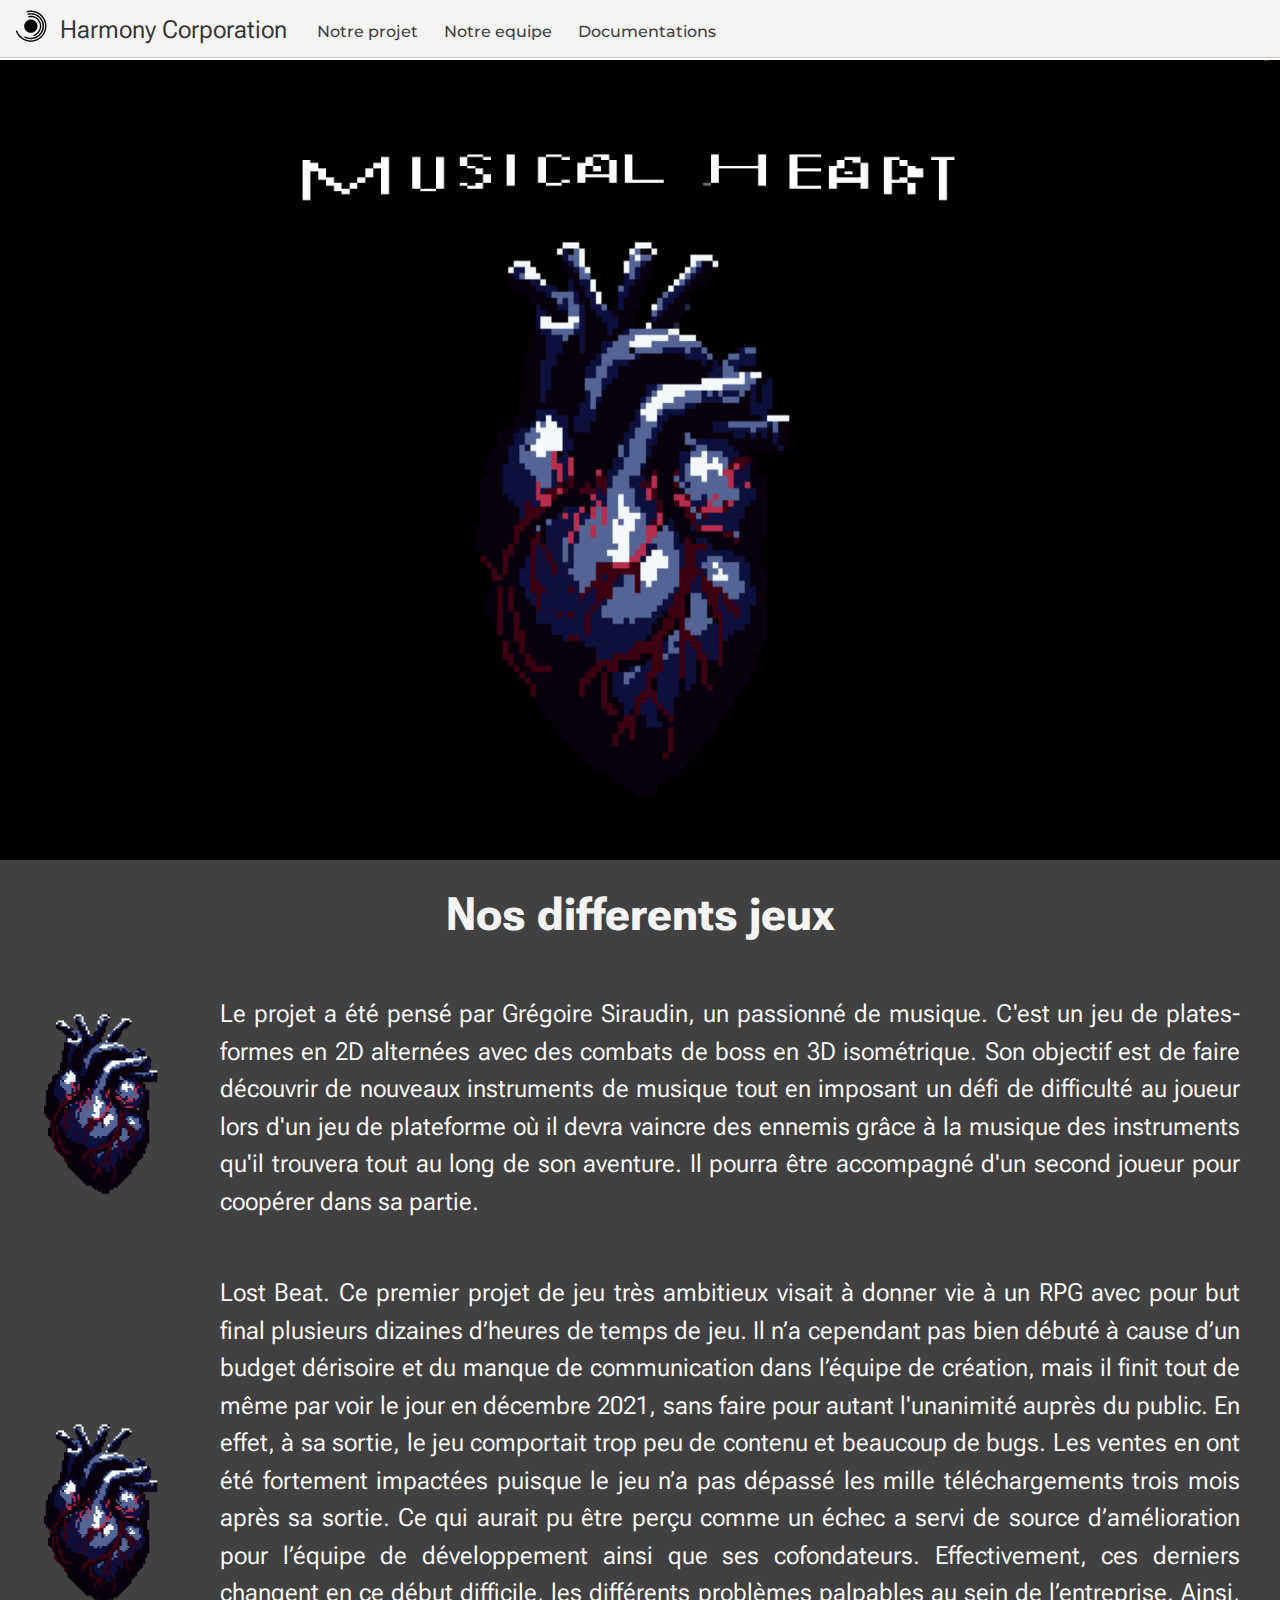
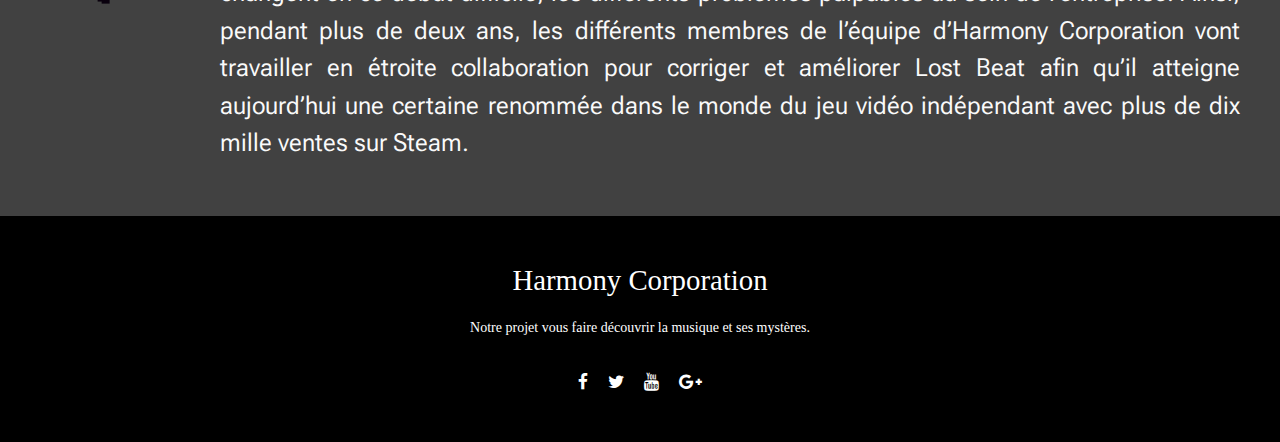
<file: index.html>
<!DOCTYPE html>
<html lang="fr">
<head>
    <meta charset="utf-8">
    <title>Le titre de ma page</title>
    <link rel="manifest" href="manifest.json">
    <link rel="stylesheet" href="css/style.css">
    <link
            href="https://fonts.googleapis.com/css2?family=Montserrat:wght@100;200;300;400;500;600;700;800;900&family=Roboto+Flex:opsz,wght@8..144,100;8..144,300;8..144,500;8..144,700;8..144,900&display=swap"
            rel="stylesheet"
    />
    <link rel="stylesheet" href="https://stackpath.bootstrapcdn.com/font-awesome/4.7.0/css/font-awesome.min.css">


</head>
<body>

<header>
    <nav>
        <a href="index.html" class="nav-icon"
           aria-label="Home page"
           aria-current="page">
            <img src="image/HarmonyCorpLogo.svg"
                 alt="logo">
            <span>Harmony Corporation</span>
        </a>
        <div class="main-navlinks">
            <button class="hamburger" type="button" aria-label="nav" aria-expanded="false">
                <span></span>
                <span></span>
                <span></span>
            </button>
            <div class="navlinks-container">

                <a href="pages/Projet.html">Notre projet</a>
                <a href="pages/equipe.html">Notre equipe</a>
                <a href="pages/documentations.html">Documentations</a>

                <!--<a href="pages/telechargement.html">Telechargement</a>-->
            </div>
        </div>
        <div class="nav-authentification">
            <a href="#" class="sign-user"
               aria-label="">
                <img src="image/user.svg"
                     alt="user-icon">
            </a>
            <!--<div class="sign-button">
                <button type="button">Sign In</button>
                <button type="button">Sign Up</button>

            </div>-->
        </div>

    </nav>

    <script src = "js/script.js"></script>
</header>

<main style="background-color: #414141">
     <div class="home" >
       <h1 class="h1-home"></h1>
    </div>
    <br>
    <h1 style="text-align: center; color: #f4f4f4">Nos differents jeux</h1>
    <br>
    <br>
    <div class="alternance">
        <img src="image/coeur.png" alt="Description de votre image" class="logoG">
        <p class="descriptions">Le projet a été pensé par Grégoire Siraudin, un passionné de musique. C'est un jeu de plates-formes en 2D alternées avec des combats de boss en 3D isométrique. Son objectif est de faire découvrir de nouveaux instruments de musique tout en imposant un défi de difficulté au joueur lors d'un jeu de plateforme où il devra vaincre des ennemis grâce à la musique des instruments qu'il trouvera tout au long de son aventure. Il pourra être accompagné d'un second joueur pour coopérer dans sa partie.</p>
    </div>
    <br>
    <br>
    <div class="alternance">
        <img src="image/coeur.png" alt="Description de votre image" class="logoG">
        <p class="descriptions">Lost Beat. Ce premier projet de jeu très ambitieux visait à donner vie à un RPG avec pour but final plusieurs dizaines d’heures de temps de jeu. Il n’a cependant pas bien débuté à cause d’un budget dérisoire et du manque de communication dans l’équipe de création, mais il finit tout de même par voir le jour en décembre 2021, sans faire pour autant l'unanimité auprès du public. En effet, à sa sortie, le jeu comportait trop peu de contenu et beaucoup de bugs. Les ventes en ont été fortement impactées puisque le jeu n’a pas dépassé les mille téléchargements trois mois après sa sortie.

            Ce qui aurait pu être perçu comme un échec a servi de source d’amélioration pour l’équipe de développement ainsi que ses cofondateurs. Effectivement, ces derniers changent en ce début difficile, les différents problèmes palpables au sein de l’entreprise. Ainsi, pendant plus de deux ans, les différents membres de l’équipe d’Harmony Corporation vont travailler en étroite collaboration pour corriger et améliorer Lost Beat afin qu’il atteigne aujourd’hui une certaine renommée dans le monde du jeu vidéo indépendant avec plus de dix mille ventes sur Steam.</p>
    </div>
    <br>
    <br>

</main>

<footer>
    <div class="footer-content">
        <h3>Harmony Corporation</h3>
        <p> Notre projet vous faire découvrir la musique et ses mystères. </p>
        <ul class="social">
            <li><a href="#"><i class="fa fa-facebook"></i></a> </li>
            <li><a href="#"><i class="fa fa-twitter"></i></a> </li>
            <li><a href="#"><i class="fa fa-youtube"></i></a> </li>
            <li><a href="#"><i class="fa fa-google-plus"></i></a> </li>
        </ul>
    </div>
</footer>

<script type="text/javascript">
    (function(d, t) {
        var v = d.createElement(t), s = d.getElementsByTagName(t)[0];
        v.onload = function() {
            window.voiceflow.chat.load({
                verify: { projectID: '674d5955fc4ca4d0ba5dff01' },
                url: 'https://general-runtime.voiceflow.com',
                versionID: 'production'
            });
        }
        v.src = "https://cdn.voiceflow.com/widget/bundle.mjs"; v.type = "text/javascript"; s.parentNode.insertBefore(v, s);
    })(document, 'script');
</script>

</body>

<script>
    if('serviceWorker'in navigator){
        window.addEventListener('load',function(){
            navigator.serviceWorker.register('/service-worker.js').then(function(){
                console.log('ServiceWorker is load');
            })
        })
    }
</script>

</html>
</file>
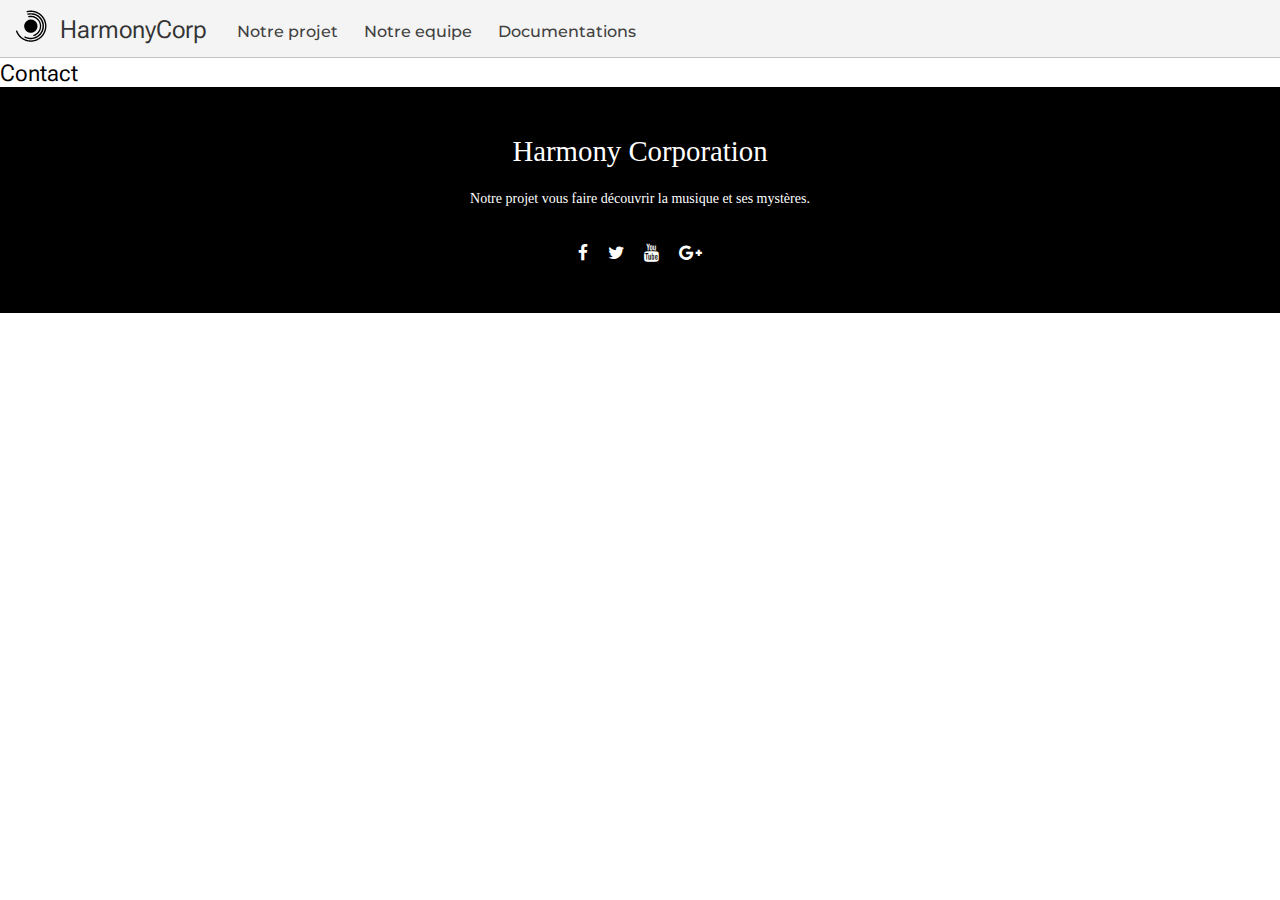
<file: pages/contact.html>
<!DOCTYPE html>
<html lang="en">
<head>
    <meta charset="UTF-8">
    <title>Contact</title>
    <link rel="stylesheet" href="../css/style.css">
    <link
            href="https://fonts.googleapis.com/css2?family=Montserrat:wght@100;200;300;400;500;600;700;800;900&family=Roboto+Flex:opsz,wght@8..144,100;8..144,300;8..144,500;8..144,700;8..144,900&display=swap"
            rel="stylesheet"
    />
    <link rel="stylesheet" href="https://stackpath.bootstrapcdn.com/font-awesome/4.7.0/css/font-awesome.min.css">

</head>

<body>
<header>
    <nav>
        <a href="../index.html" class="nav-icon"
           aria-label="Home page"
           aria-current="page">
            <img src="../image/HarmonyCorpLogo.svg"
                 alt="logo">
            <span>HarmonyCorp</span>
        </a>
        <div class="main-navlinks">
            <button class="hamburger" type="button" aria-label="nav" aria-expanded="false">
                <span></span>
                <span></span>
                <span></span>
            </button>
            <div class="navlinks-container">

                <a href="../pages/Projet.html">Notre projet</a>
                <a href="../pages/equipe.html">Notre equipe</a>
                <a href=../pages/documentations.html>Documentations</a>

                <!--<a href="pages/telechargement.html">Telechargement</a>-->
            </div>
        </div>
        <div class="nav-authentification">
            <a href="#" class="sign-user"
               aria-label="">
                <img src="../image/user.svg"
                     alt="user-icon">
            </a>
           <!--<div class="sign-button">
                <button type="button">Sign In</button>
                <button type="button">Sign Up</button>

            </div>-->
        </div>

    </nav>

    <script src = "/js/script.js"></script>
</header>
    <a>Contact</a>

<footer>
    <div class="footer-content">
        <h3>Harmony Corporation</h3>
        <p> Notre projet vous faire découvrir la musique et ses mystères. </p>
        <ul class="social">
            <li><a href="#"><i class="fa fa-facebook"></i></a> </li>
            <li><a href="#"><i class="fa fa-twitter"></i></a> </li>
            <li><a href="#"><i class="fa fa-youtube"></i></a> </li>
            <li><a href="#"><i class="fa fa-google-plus"></i></a> </li>
        </ul>
    </div>
</footer>

<script type="text/javascript">
    (function(d, t) {
        var v = d.createElement(t), s = d.getElementsByTagName(t)[0];
        v.onload = function() {
            window.voiceflow.chat.load({
                verify: { projectID: '674d5955fc4ca4d0ba5dff01' },
                url: 'https://general-runtime.voiceflow.com',
                versionID: 'production'
            });
        }
        v.src = "https://cdn.voiceflow.com/widget/bundle.mjs"; v.type = "text/javascript"; s.parentNode.insertBefore(v, s);
    })(document, 'script');
</script>

</body>
</html>
</file>
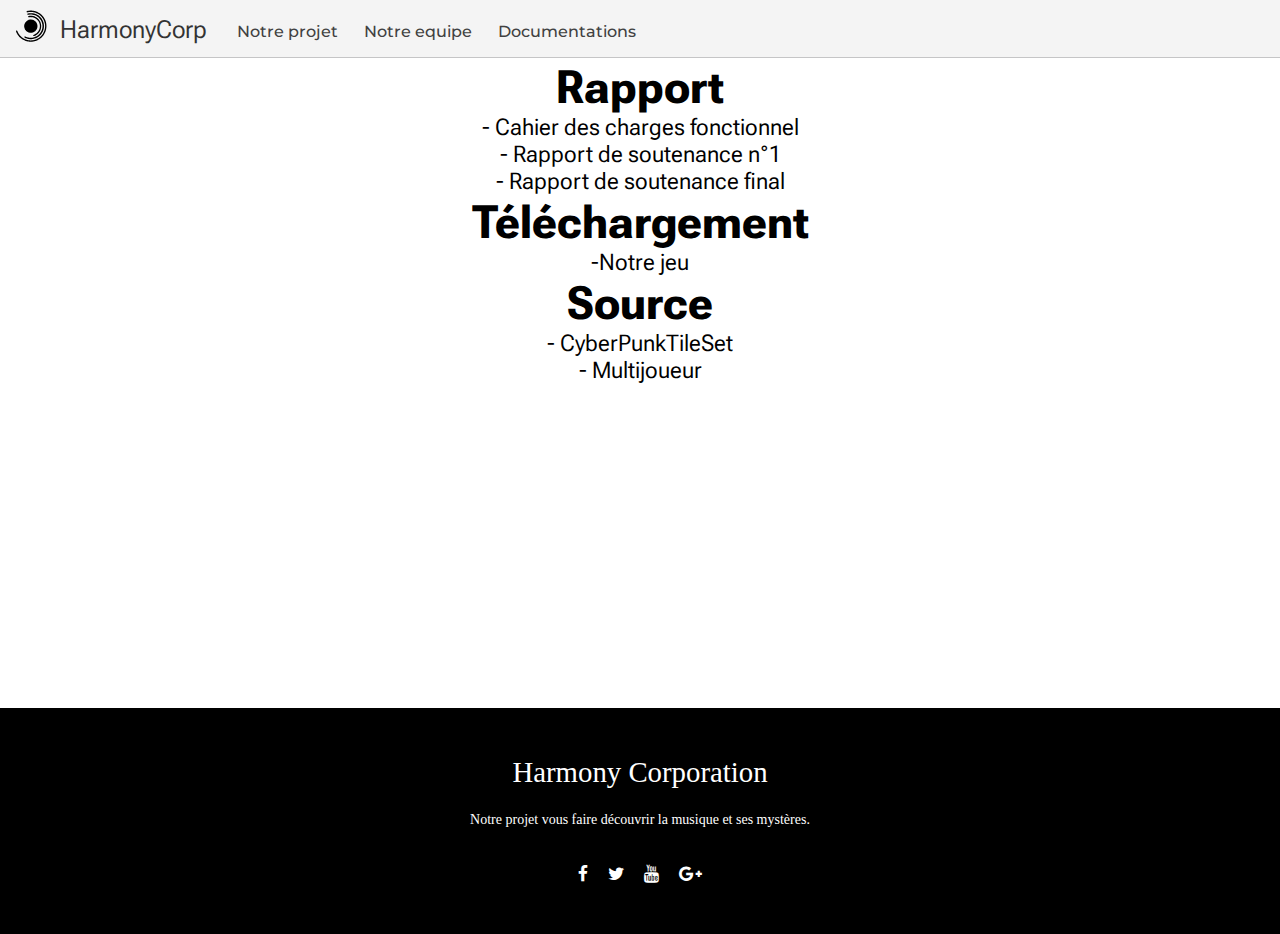
<file: pages/documentations.html>
<!DOCTYPE html>
<html lang="en">
<head>
    <meta charset="UTF-8">
    <title>Documentations</title>
    <link rel="stylesheet" href="../css/style.css">
    <link
            href="https://fonts.googleapis.com/css2?family=Montserrat:wght@100;200;300;400;500;600;700;800;900&family=Roboto+Flex:opsz,wght@8..144,100;8..144,300;8..144,500;8..144,700;8..144,900&display=swap"
            rel="stylesheet"
    />
    <link rel="stylesheet" href="https://stackpath.bootstrapcdn.com/font-awesome/4.7.0/css/font-awesome.min.css">

</head>

<body>
<header>
    <nav>
        <a href="../index.html" class="nav-icon"
           aria-label="Home page"
           aria-current="page">
            <img src="../image/HarmonyCorpLogo.svg"
                 alt="logo">
            <span>HarmonyCorp</span>
        </a>
        <div class="main-navlinks">
            <button class="hamburger" type="button" aria-label="nav" aria-expanded="false">
                <span></span>
                <span></span>
                <span></span>
            </button>
            <div class="navlinks-container">

                <a href="../pages/Projet.html">Notre projet</a>
                <a href="../pages/equipe.html">Notre equipe</a>
                <a href="documentations.html">Documentations</a>

                <!--<a href="pages/telechargement.html">Telechargement</a>-->
            </div>
        </div>
        <div class="nav-authentification">
            <a href="#" class="sign-user"
               aria-label="">
                <img src="../image/user.svg"
                     alt="user-icon">
            </a>
            <!--<div class="sign-button">
               <button type="button">Sign In</button>
               <button type="button">Sign Up</button>

           </div>-->
        </div>

    </nav>

    <script src = "/js/script.js"></script>
</header>
<main>
    <div style="text-align: center">
        <h1 style="text-align: center"> Rapport</h1>
            <a href="../doc/Cahier_des_charges_fonctionnel.pdf" style="text-decoration: none ; color: black ;text-align: center">- Cahier des charges fonctionnel  </a>
        <br>
        <a href="../doc/Rapport_de_Soutenance_1.pdf" style="text-decoration: none ; color: black ;text-align: center">- Rapport de soutenance n°1 </a>

         <br>
        <a href="../doc/Rapport_de_Soutenance_3Final-3.pdf" style="text-decoration: none ; color: black ;text-align: center">- Rapport de soutenance final </a>
        <br>
        <h1 style="text-align: center"> Téléchargement </h1>
        <a href="https://drive.google.com/file/d/189nnFJ7jQAyJ2rI5WphF1dJAyXMSBWk1/view?usp=drive_link" style="text-decoration: none ; color: black ;text-align: center">-Notre jeu </a>





        <h1 style="text-align: center"> Source </h1>
        <a href="https://chroma-dave.itch.io/neon-city-pixel-art-pack-main-character-1" style="text-decoration: none ; color: black;text-align: center">- CyberPunkTileSet </a>
        <br>
        <a href="https://docs.godotengine.org/en/stable/tutorials/networking/high_level_multiplayer.html" style="text-decoration: none ; color: black;text-align: center">- Multijoueur </a>
        <br>

        <br>
        <br>
        <br>

        <br>
        <br>
        <br>
        <br>
        <br>
        <br>
        <br>
        <br>
        <br>





    </div>
</main>

<footer>
    <div class="footer-content">
        <h3>Harmony Corporation</h3>
        <p> Notre projet vous faire découvrir la musique et ses mystères. </p>
        <ul class="social">
            <li><a href="#"><i class="fa fa-facebook"></i></a> </li>
            <li><a href="#"><i class="fa fa-twitter"></i></a> </li>
            <li><a href="#"><i class="fa fa-youtube"></i></a> </li>
            <li><a href="#"><i class="fa fa-google-plus"></i></a> </li>
        </ul>
    </div>
</footer>
<script type="text/javascript">
    (function(d, t) {
        var v = d.createElement(t), s = d.getElementsByTagName(t)[0];
        v.onload = function() {
            window.voiceflow.chat.load({
                verify: { projectID: '674d5955fc4ca4d0ba5dff01' },
                url: 'https://general-runtime.voiceflow.com',
                versionID: 'production'
            });
        }
        v.src = "https://cdn.voiceflow.com/widget/bundle.mjs"; v.type = "text/javascript"; s.parentNode.insertBefore(v, s);
    })(document, 'script');
</script>
</body>
</html>
</file>
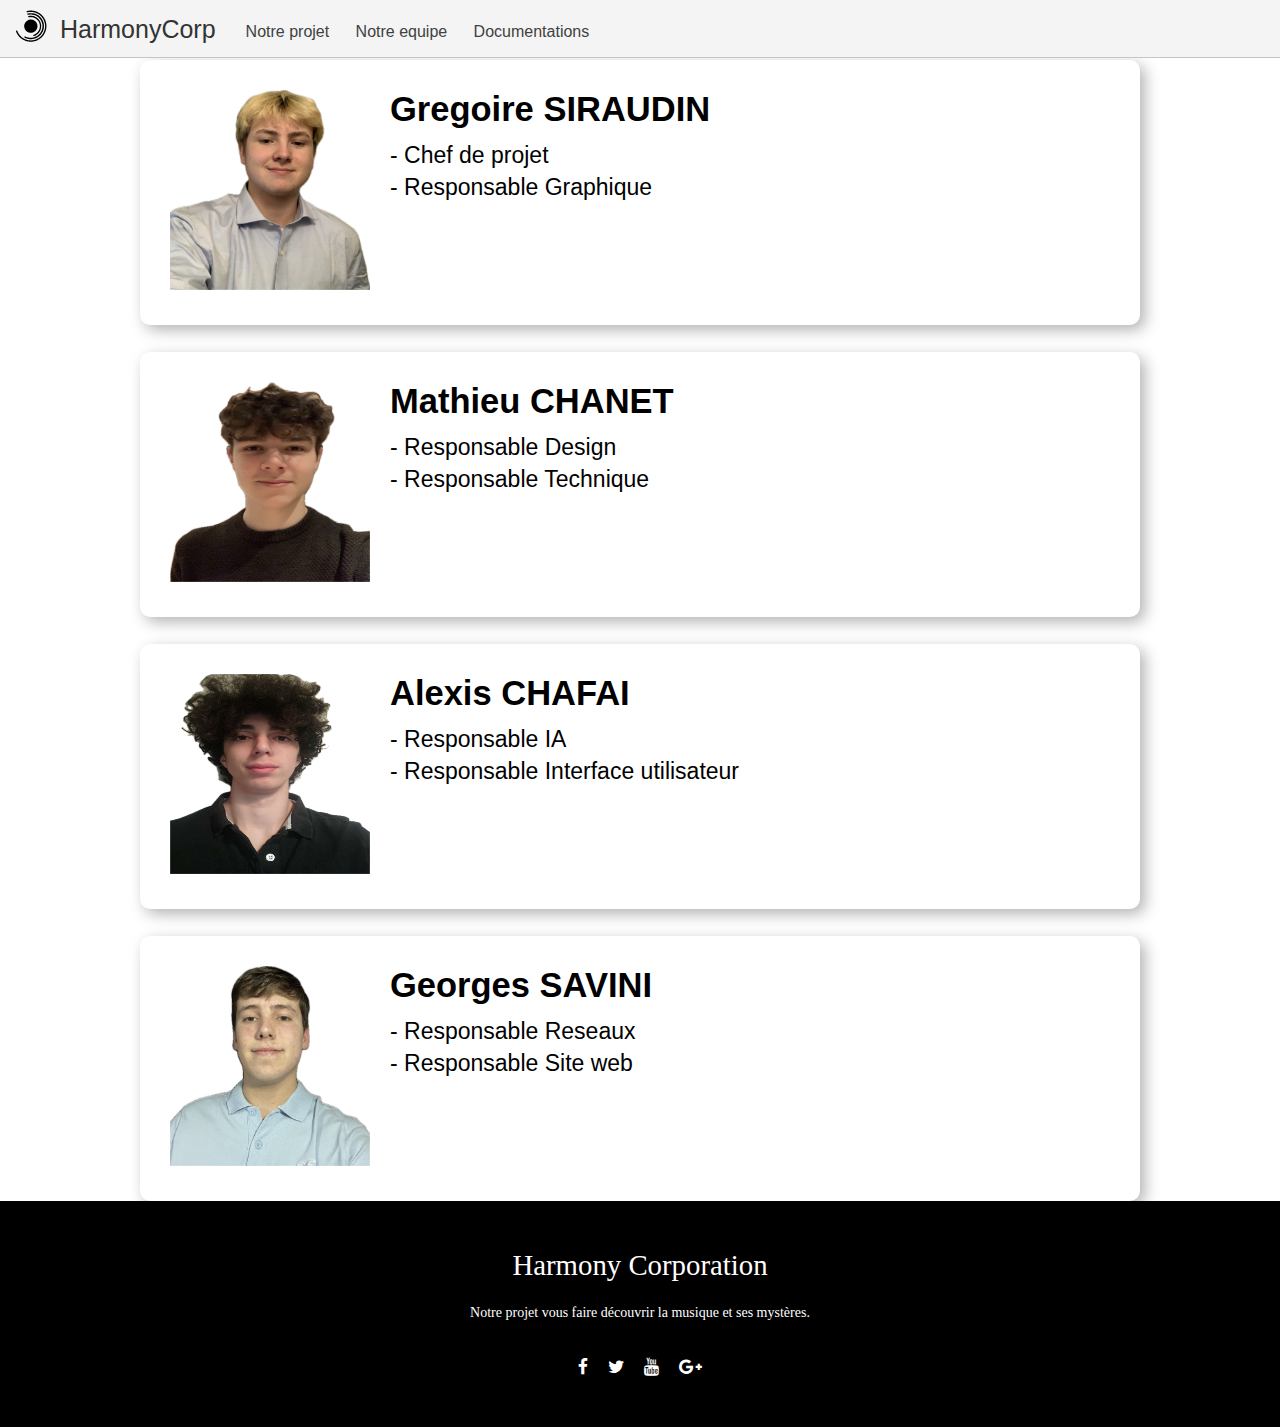
<file: pages/equipe.html>
<!DOCTYPE html>
<html lang="en">
<head>
    <meta charset="UTF-8">
    <title>Notre-equipe</title>
    <link rel="stylesheet" href="../css/style.css">
    <link rel="stylesheet" href="https://stackpath.bootstrapcdn.com/font-awesome/4.7.0/css/font-awesome.min.css">


</head>


<body>

<header>
    <nav>
        <a href="../index.html" class="nav-icon"
           aria-label="Home page"
           aria-current="page">
            <img src="../image/HarmonyCorpLogo.svg"
                 alt="logo">
            <span>HarmonyCorp</span>
        </a>
        <div class="main-navlinks">
            <button class="hamburger" type="button" aria-label="nav" aria-expanded="false">
                <span></span>
                <span></span>
                <span></span>
            </button>
            <div class="navlinks-container">

                <a href="../pages/Projet.html">Notre projet</a>
                <a href="../pages/equipe.html">Notre equipe</a>
                <a href="../pages/documentations.html">Documentations</a>

                <!--<a href="pages/telechargement.html">Telechargement</a>-->
            </div>
        </div>
        <div class="nav-authentification">
            <a href="#" class="sign-user"
               aria-label="">
                <img src="../image/user.svg"
                     alt="user-icon">
            </a>
            <!--<div class="sign-button">
               <button type="button">Sign In</button>
               <button type="button">Sign Up</button>

           </div>-->
        </div>

    </nav>

    <script src = "/js/script.js"></script>
</header>

<main >

   <article class="contenue">
       <img class="equipier" src="../image/gregoire.jpg" alt="personne">
       <h2>Gregoire SIRAUDIN</h2>
       <p> - Chef de projet </p>
       <p> - Responsable Graphique</p>
   </article>
    <br>
    <article class="contenue">
        <img class="equipier" src="../image/mathieu.jpg" alt="personne">
        <h2>Mathieu CHANET</h2>
        <p>- Responsable Design </p>
        <p>- Responsable Technique</p>
        <p></p>
    </article>

    <br>
    <article class="contenue">
        <img class="equipier" src="../image/alexis.jpg" alt="personne">
    <h2>Alexis CHAFAI</h2>

    <p> - Responsable IA</p>
        <p>- Responsable Interface utilisateur</p>
    </article>
    <br>
    <article class="contenue">
        <img class="equipier" src="../image/georges.jpg" alt="personne">
        <h2>Georges SAVINI</h2>
        <p> - Responsable Reseaux</p>
        <p>- Responsable Site web</p>
    </article>



</main>

<footer>
    <div class="footer-content">
        <h3>Harmony Corporation</h3>
        <p> Notre projet vous faire découvrir la musique et ses mystères. </p>
        <ul class="social">
            <li><a href="#"><i class="fa fa-facebook"></i></a> </li>
            <li><a href="#"><i class="fa fa-twitter"></i></a> </li>
            <li><a href="#"><i class="fa fa-youtube"></i></a> </li>
            <li><a href="#"><i class="fa fa-google-plus"></i></a> </li>
        </ul>
    </div>
</footer>
<script type="text/javascript">
    (function(d, t) {
        var v = d.createElement(t), s = d.getElementsByTagName(t)[0];
        v.onload = function() {
            window.voiceflow.chat.load({
                verify: { projectID: '674d5955fc4ca4d0ba5dff01' },
                url: 'https://general-runtime.voiceflow.com',
                versionID: 'production'
            });
        }
        v.src = "https://cdn.voiceflow.com/widget/bundle.mjs"; v.type = "text/javascript"; s.parentNode.insertBefore(v, s);
    })(document, 'script');
</script>

</body>

</html>
</file>
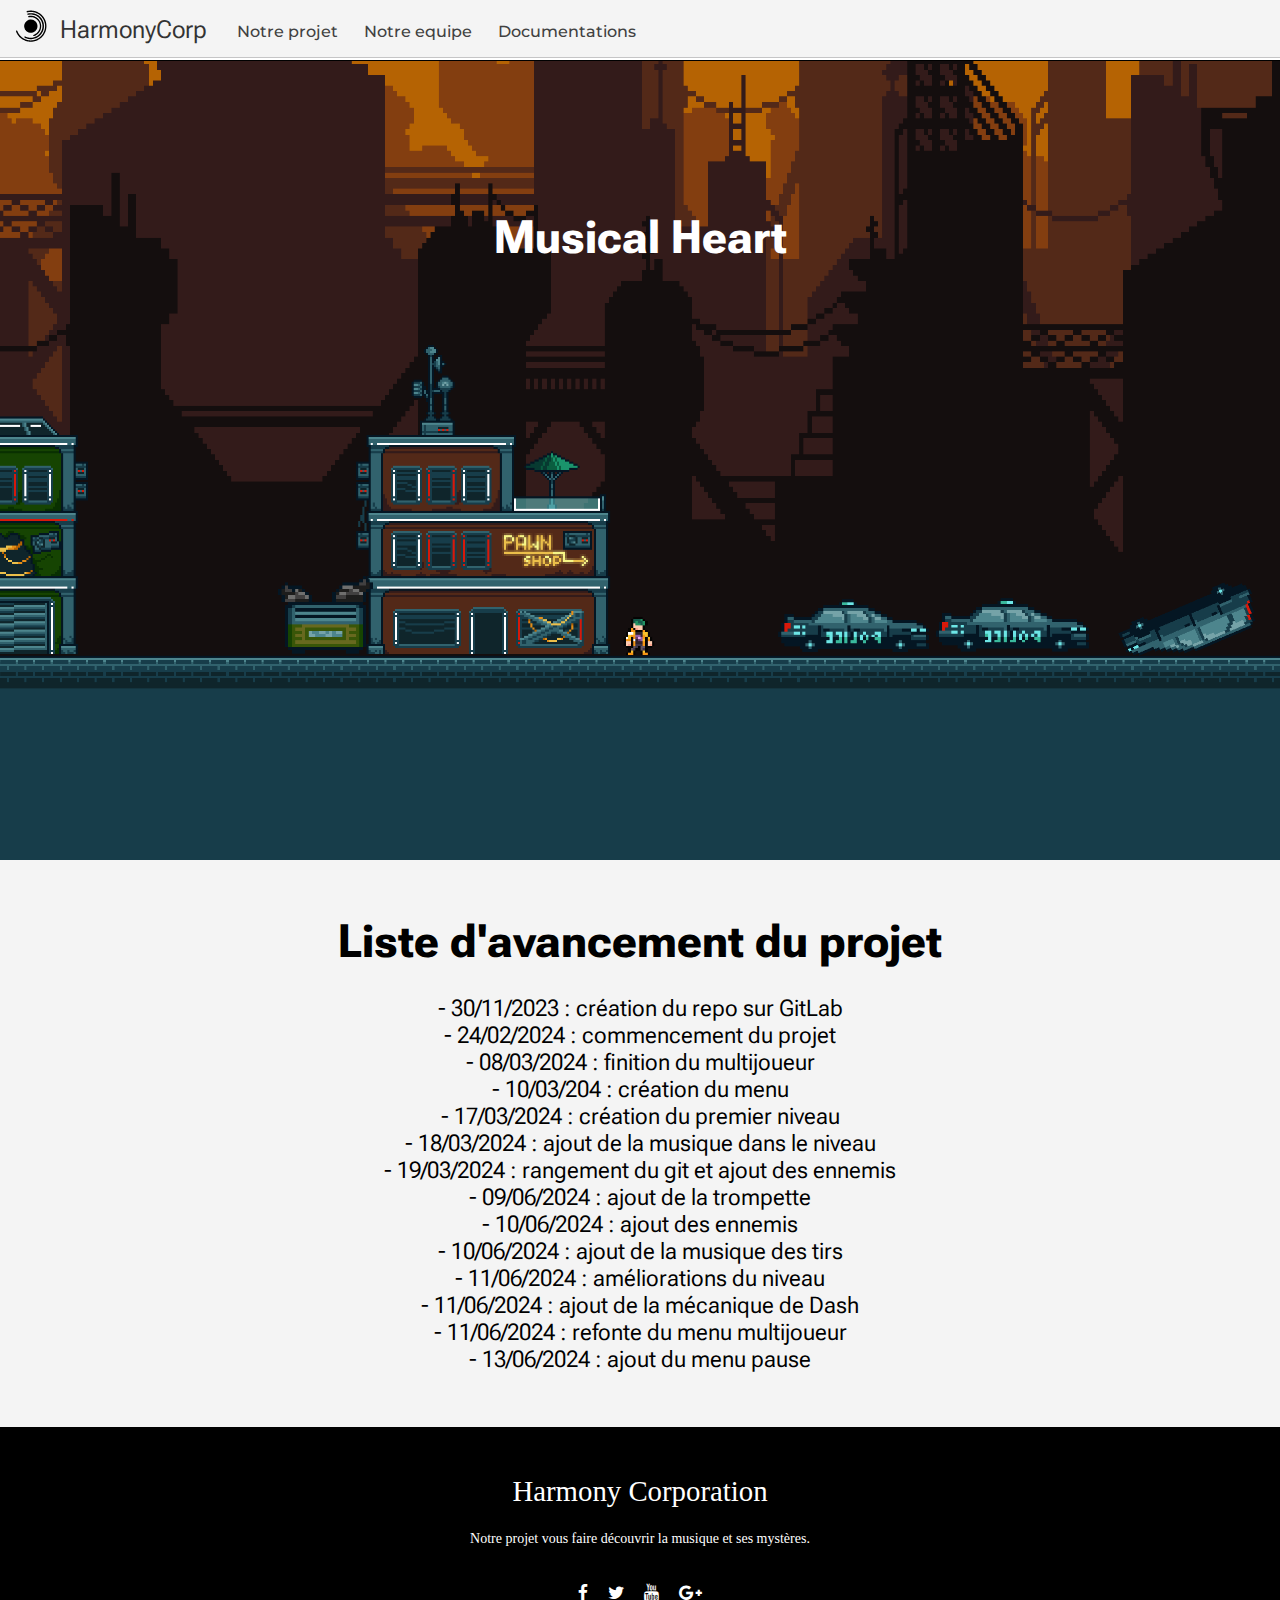
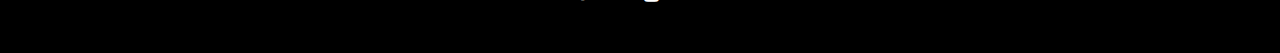
<file: pages/Projet.html>
<!DOCTYPE html>
<html lang="en">
<head>
    <meta charset="UTF-8">
    <title>Projet</title>
    <link rel="stylesheet" href="../css/style.css">
    <link
            href="https://fonts.googleapis.com/css2?family=Montserrat:wght@100;200;300;400;500;600;700;800;900&family=Roboto+Flex:opsz,wght@8..144,100;8..144,300;8..144,500;8..144,700;8..144,900&display=swap"
            rel="stylesheet"
    />
    <link rel="stylesheet" href="https://stackpath.bootstrapcdn.com/font-awesome/4.7.0/css/font-awesome.min.css">

</head>


<body>
<header>
    <nav>
        <a href="../index.html" class="nav-icon"
           aria-label="Home page"
           aria-current="page">
            <img src="../image/HarmonyCorpLogo.svg"
                 alt="logo">
            <span>HarmonyCorp</span>
        </a>
        <div class="main-navlinks">
            <button class="hamburger" type="button" aria-label="nav" aria-expanded="false">
                <span></span>
                <span></span>
                <span></span>
            </button>
            <div class="navlinks-container">

                <a href="Projet.html">Notre projet</a>
                <a href="../pages/equipe.html">Notre equipe</a>
                <a href="../pages/documentations.html">Documentations</a>

                <!--<a href="pages/telechargement.html">Telechargement</a>-->
            </div>
        </div>
        <div class="nav-authentification">
            <a href="#" class="sign-user"
               aria-label="">
                <img src="../image/user.svg"
                     alt="user-icon">
            </a>
            <!--<div class="sign-button">
                <button type="button">Sign In</button>
                <button type="button">Sign Up</button>

            </div>-->
        </div>

    </nav>

    <script src = "/js/script.js"></script>
</header>
<main>

    <div class="Projet">
        <h1 class="h1-home"> Musical Heart</h1>
    </div>
    <div style="background-color: #f4f4f4">
        <br>
        <br>
        <h1 style="text-align: center"> Liste d'avancement du projet </h1>
        <br>
        <ul style="text-align: center">

            <li>- 30/11/2023 : création du repo sur GitLab</li>
            <li>- 24/02/2024 : commencement du projet </li>
            <li>- 08/03/2024 : finition du multijoueur</li>
            <li>- 10/03/204 : création du menu</li>
            <li>- 17/03/2024 : création du premier niveau</li>
            <li>- 18/03/2024 : ajout de la musique dans le niveau</li>
            <li>- 19/03/2024 : rangement du git et ajout des ennemis</li>
            <li>- 09/06/2024 : ajout de la trompette </li>
            <li>- 10/06/2024 : ajout des ennemis  </li>
            <li>- 10/06/2024 : ajout de la musique des tirs </li>
            <li>- 11/06/2024 : améliorations du niveau </li>
            <li>- 11/06/2024 : ajout de la mécanique de Dash </li>
            <li>- 11/06/2024 : refonte du menu multijoueur </li>
            <li>- 13/06/2024 : ajout du menu pause </li>
        </ul>
        <br>
        <br>
    </div>
</main>

<footer>
    <div class="footer-content">
        <h3>Harmony Corporation</h3>
        <p> Notre projet vous faire découvrir la musique et ses mystères. </p>
        <ul class="social">
            <li><a href="#"><i class="fa fa-facebook"></i></a> </li>
            <li><a href="#"><i class="fa fa-twitter"></i></a> </li>
            <li><a href="#"><i class="fa fa-youtube"></i></a> </li>
            <li><a href="#"><i class="fa fa-google-plus"></i></a> </li>
        </ul>
    </div>
</footer>

<script type="text/javascript">
    (function(d, t) {
        var v = d.createElement(t), s = d.getElementsByTagName(t)[0];
        v.onload = function() {
            window.voiceflow.chat.load({
                verify: { projectID: '674d5955fc4ca4d0ba5dff01' },
                url: 'https://general-runtime.voiceflow.com',
                versionID: 'production'
            });
        }
        v.src = "https://cdn.voiceflow.com/widget/bundle.mjs"; v.type = "text/javascript"; s.parentNode.insertBefore(v, s);
    })(document, 'script');
</script>

</body>
</html>
</file>
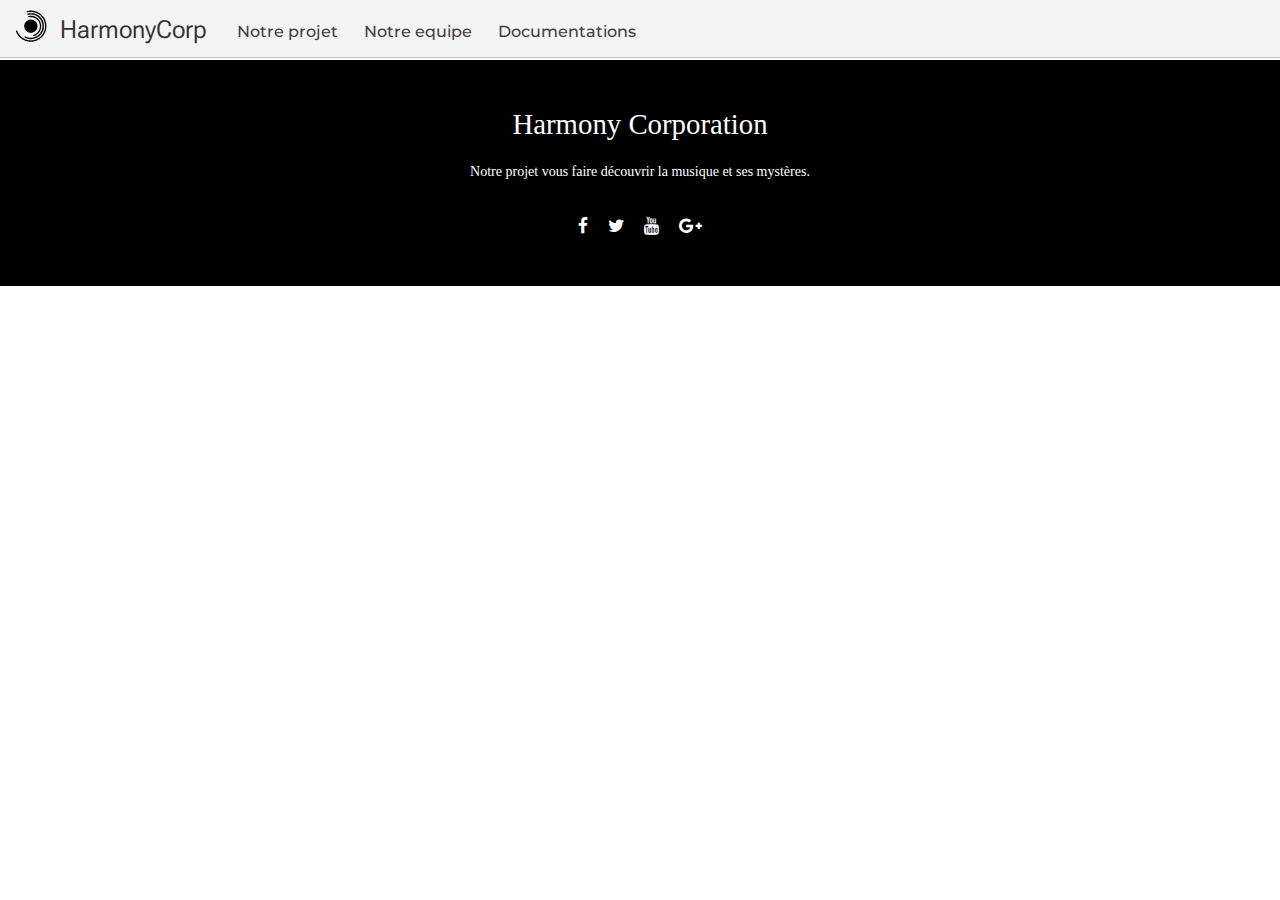
<file: pages/telechargement.html>
<!DOCTYPE html>
<html lang="en">
<head>
    <meta charset="UTF-8">
    <title>Telechargement</title>
    <link rel="stylesheet" href="../css/style.css">
    <link
            href="https://fonts.googleapis.com/css2?family=Montserrat:wght@100;200;300;400;500;600;700;800;900&family=Roboto+Flex:opsz,wght@8..144,100;8..144,300;8..144,500;8..144,700;8..144,900&display=swap"
            rel="stylesheet"/>
    <link rel="stylesheet" href="https://stackpath.bootstrapcdn.com/font-awesome/4.7.0/css/font-awesome.min.css">

</head>



<body>

<header>
    <nav>
        <a href="../index.html" class="nav-icon"
           aria-label="Home page"
           aria-current="page">
            <img src="../image/HarmonyCorpLogo.svg"
                 alt="logo">
            <span>HarmonyCorp</span>
        </a>
        <div class="main-navlinks">
            <button class="hamburger" type="button" aria-label="nav" aria-expanded="false">
                <span></span>
                <span></span>
                <span></span>
            </button>
            <div class="navlinks-container">

                <a href="../pages/Projet.html">Notre projet</a>
                <a href="../pages/equipe.html">Notre equipe</a>
                <a href="../pages/documentations.html">Documentations</a>

                <!--<a href="pages/telechargement.html">Telechargement</a>-->
            </div>
        </div>
        <div class="nav-authentification">
            <a href="#" class="sign-user"
               aria-label="">
                <img src="../image/user.svg"
                     alt="user-icon">
            </a>
            <!--<div class="sign-button">
               <button type="button">Sign In</button>
               <button type="button">Sign Up</button>

           </div>-->
        </div>

    </nav>

    <script src = "/js/script.js"></script>
</header>

<main>

</main>

<footer>
    <div class="footer-content">
        <h3>Harmony Corporation</h3>
        <p> Notre projet vous faire découvrir la musique et ses mystères. </p>
        <ul class="social">
            <li><a href="#"><i class="fa fa-facebook"></i></a> </li>
            <li><a href="#"><i class="fa fa-twitter"></i></a> </li>
            <li><a href="#"><i class="fa fa-youtube"></i></a> </li>
            <li><a href="#"><i class="fa fa-google-plus"></i></a> </li>
        </ul>
    </div>
</footer>
<script type="text/javascript">
    (function(d, t) {
        var v = d.createElement(t), s = d.getElementsByTagName(t)[0];
        v.onload = function() {
            window.voiceflow.chat.load({
                verify: { projectID: '674d5955fc4ca4d0ba5dff01' },
                url: 'https://general-runtime.voiceflow.com',
                versionID: 'production'
            });
        }
        v.src = "https://cdn.voiceflow.com/widget/bundle.mjs"; v.type = "text/javascript"; s.parentNode.insertBefore(v, s);
    })(document, 'script');
</script>
</body>
</html>
</file>
<file: css/style.css>
* {
    box-sizing: border-box;
    margin: 0;
    padding: 0;

}

header{
    font-family: Montserrat, Helvetica,sans-serif;
    background: white;
    height: 60px;

}
body{
    font-size: 23px;
    font-family: Roboto Flex, sans-serif;

}

nav{
    position: fixed;
    width: 100%;
    display: flex;
    align-items: center;
    padding: 10px;
    background: #f4f4f4;
    box-shadow:  inset 0px -1px 0px #c5c5c6;


}
.nav-icon{
    display: flex;
    align-items: center;
    text-decoration: none;
    margin-right: 20px ;

}

.nav-icon span{
    font-family: Roboto Flex, sans-serif;
    font-size: 25px;
    margin-left: 10px;
    font-weight: 400;
    color: #333;

}

.nav-icon img{
    width: 40px;
    transform: rotate(-17deg) translate(5px);
}

.hamburger{
    display: none;

}

.navlinks-container a{
    margin: 0 10px;
    font-size: 16px;
    font-weight: 500;
    text-decoration: none;
    color: #414141;
    display: inline-block;
    position: relative
}
.navlinks-container a::after{
    content: "";
    display: block;
    position: absolute;
    bottom: -3px;
    width: 100%;
    height: 1px;
    transform: scaleX(0);
    transform-origin: left ;
    background: #333;
    transition: transform 0.3s ease-out;
}
.navlinks-container a:hover::after{

    transform: scaleX(1) ;
}

.nav-authentification {
    margin-left: auto;

}
.sign-button button{
    font-family:  Roboto Flex, sans-serif;
    font-size: 16px;
    min-width: 90px;
    padding: 10px 5px;
    margin: 0 5px;
    border-radius: 5px ;
    cursor: pointer;
    border: none;
}

.sign-button button:nth-child(2){
    border: none;
    background: #92c3eeb7 ;
}

.sign-user{
    display:none ;
}

 .home {
     width: 100%;
     height: 800px;
     background-image: url('../image/imageHome.png');
     background-size: cover;
     background-position: center;
     background-repeat: no-repeat;
 }

 .h1-home{
     padding: 150px;
     text-align: center;
     color: white;

 }

 footer{
     position: relative;
     bottom: 0;
     left: 0;
     right: 0;
     background: black;
     height: auto;
     width: 100vw;
     font-family: "Open Sans", serif;
     padding-top: 40px ;
     color: #fff;
 }

 .footer-content{
     display: flex;
     align-items: center;
     justify-content: center;
     flex-direction: column;
     text-align: center;
 }

 .footer-content h3{
     font-size: 1.8rem;
     font-weight: 400;
     text-transform: capitalize;
     line-height: 3rem;

 }

 .footer-content p{
     max-width: 500px;
     margin: 10px auto;
     line-height: 28px;
     font-size: 14px;
 }

 .social{
     list-style: none;
     display: flex;
     align-items: center;
     justify-content: center;
     margin: 1rem 0 3rem 0;

 }

 .social li{
     margin: 0 10px;
 }

 .social a{
     text-decoration: none;
     color: white;
 }

 .social a i{
     font-size: 1.1rem;
     transition: color .4s ease;
 }

 .social a:hover i{
     color: aqua;
 }


 .equipier{
     width: 200px;
     height: 200px;
     float: left;
     shape-outside: margin-box;
     margin: 0 20px 5px 0;
 }
 .contenue{
     max-width: 1000px;
     margin: 0 auto;
     padding: 30px;
     border-radius: 10px;
     box-shadow: 5px 5px 15px rgba(0,0,0,0.3);

 }

 .contenue::after{
     content: "";
     display: block;
     clear: both;

 }

 .contenue h2{
     margin-bottom: 10px;

 }

 .contenue p{
     line-height: 1.4;
 }


.Projet {
    width: 100%;
    height: 800px;
    background-image: url('../image/Gameplay.png');
    background-size: cover;
    background-position: center;
    background-repeat: no-repeat;
}

@media (max-width: 900px) {
    nav {
        padding: 15px 20px;
        position: relative;
    }
    .nav-icon{
        order: 2;
        margin: 0 auto;
    }

    .nav-icon span{
        font-size: 22px;
    }



    .main-navlinks{
        order: 1;
    }
    /* Hamburger  */
    .hamburger{
        width: 20px;
        height: 20px ;
        cursor: pointer;
        border: none;
        display: flex;
        background: #fafafa;
        align-items: center;
        position: relative;

    }

    .hamburger span{
        display: block;
        width: 100%;
        height: 2px;
        background: #333;
        position: absolute;
        pointer-events: none;
        transition: opacity 0.3s 0.15s ease-out;
    }

    .hamburger span:nth-child(1),.hamburger span:nth-child(3){
        transition: transform 0.3s ease-out;
    }

    .hamburger span:nth-child(1){
        transform: translateY(7px);
    }
    .hamburger span:nth-child(3){
        transform: translateY(-7px);
    }

    .hamburger.open span:nth-child(1){
        transform: translate(0) rotate(135deg);
    }

    .hamburger.open span:nth-child(2){
        opacity: 0;
        transition: opacity 0s ease-out ;
    }
    .hamburger.open span:nth-child(3){
        transform: translate(0) rotate(-135deg);
    }

    .navlinks-container {
        display: flex;
        flex-direction: column;
        align-items: flex-start;
        position: absolute;
        background: #fafafa;
        top: 100%;
        left: 0;
        height: 100vh;
        padding: 15px 50px 15px 20px;
        border-right: 1px solid #c5c5c6;
        transform: translate(-100%);
        transition: transform 0.3s ease-out;
    }

    .open{
        transform:  translate(0%);

    }

    .navlinks-container a {
        font-size: 18px;
        margin: 10px 0;
    }

    .nav-authentification{
        order: 3;
        margin-left:0 ;
    }

    .sign-button{
        display: none;
    }
    .sign-user{
        display: block;
        cursor: pointer;
        border: none;
    }

    .sign-user img{
        width: 20px;
    }

    
}

@media (max-width: 500px) {
    .nav-icon img {
        width: 30px ;

    }

    .nav-icon span{
        font-size: 20px;
    }


    
}

.alternance{
    display: flex;
    align-items: center;
}

.logoG{
    max-width: 200px;
    margin-right: 20px;

}

.descriptions{
    font-size: 25px;
    color: #fafafa;
    line-height: 1.5;
    text-align: justify;
    margin-right: 40px;

}
</file>
